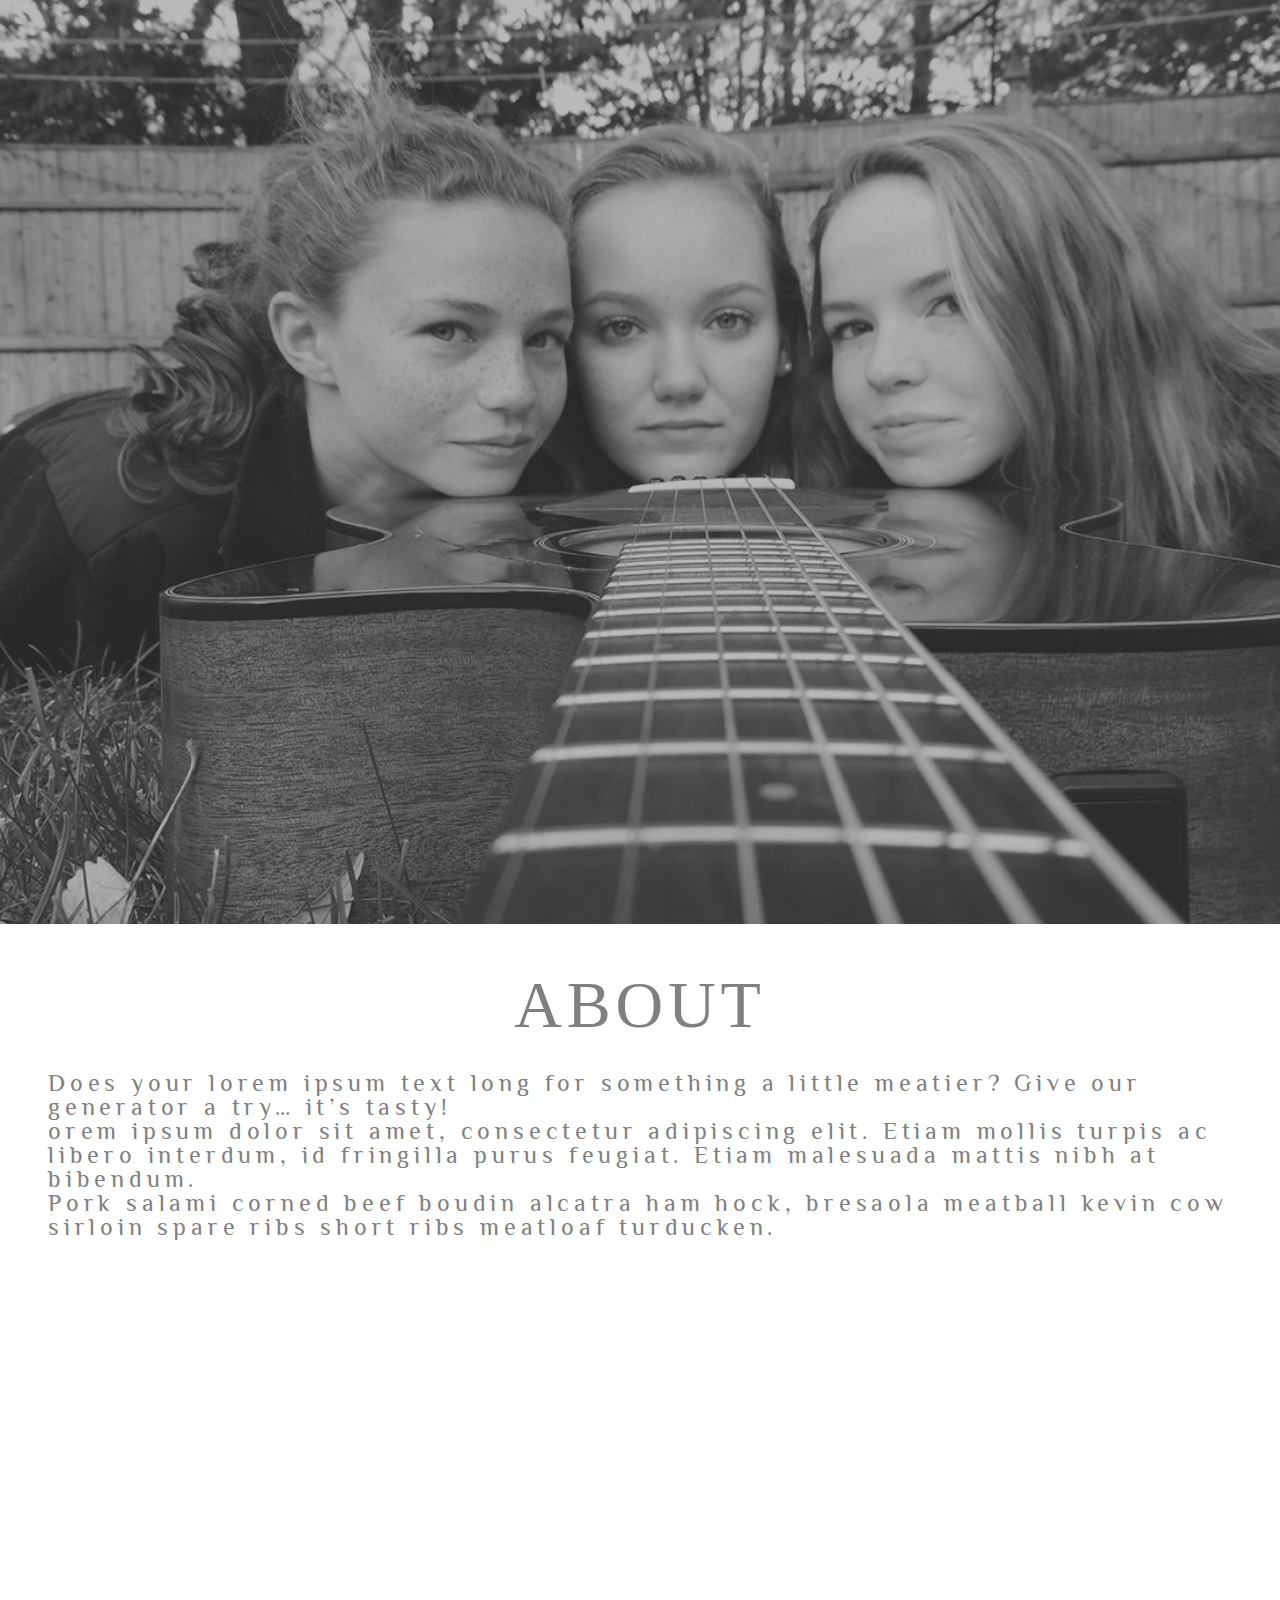
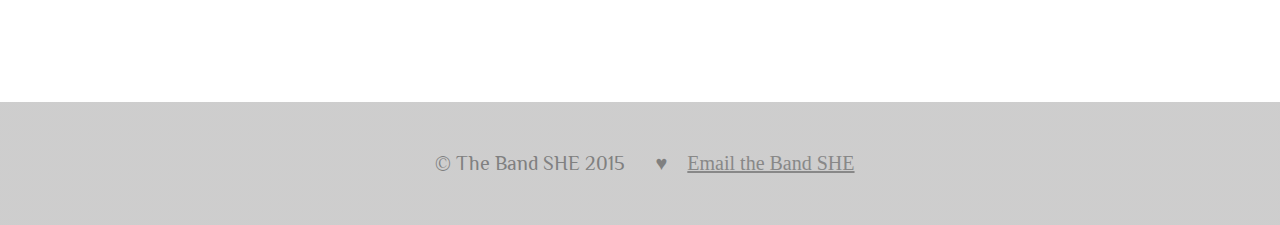
<file: index.html>
<html lang="en">
<head>
<meta charset="utf-8">
<title>The Band SHE- Maynard, Massachusetts</title>
<meta name="viewport" content="width=device-width, initial-scale=1.0">
<link rel="stylesheet" type="text/css" media="screen" href="css/style.css">
<link href='https://fonts.googleapis.com/css?family=Philosopher:400,700|Muli' rel='stylesheet' type='text/css'>
<link href='https://fonts.googleapis.com/css?family=Love+Ya+Like+A+Sister' rel='stylesheet' type='text/css'>
<link href='https://fonts.googleapis.com/css?family=Philosopher' rel='stylesheet' type='text/css'>
</head>
<body>
    
    
    <div id="page">
 <header>

     <span id="logo"> The Band SHE</span>
     <span id="line2"> &#9829; Established 2014 &#9829;</span>
     
     <nav id="navigation">
     <ul>
         <li><a href="#" class="current">Home</a></li>
<li><a href="#about">About</a></li>
<li><a href="#video">Video</a></li>
<li><a href="#contact">Contact</a></li>
         
</ul>
</nav>
    
 </header>
<div id="hero"></div>



           



        
<section class="about">
    <h2 id="about">ABOUT</h2>
        
    <p>Does your lorem ipsum text long for something a little meatier? Give our generator a try… it’s tasty!</p>     
        
     <p>orem ipsum dolor sit amet, consectetur adipiscing elit. Etiam mollis turpis ac libero interdum, id fringilla purus feugiat. Etiam malesuada mattis nibh at bibendum.</p>   
    <p>Pork salami corned beef boudin alcatra ham hock, bresaola meatball kevin cow sirloin spare ribs short ribs meatloaf turducken.</p>
        
        </section>   
    
  <!--  <section class="main">
    
    <aside>
        <div class="content member1">
    <h3>Sophie
        </h3>
            
    <img alt="The Band SHE member Sophie" src="images/bandshe-sophie.jpg">
        </div>
    </aside>
    
    <aside>
    <div class="content member2">
      <h3>Hannah
        </h3>
        <img alt="The Band SHE member Sophie" src="images/bandshe-hannah.jpg">
        
        </div>
    </aside>
    
    <aside>
        <div class="content member3">
      <h3>Emma
        </h3>
            <img alt="The Band SHE member Sophie" src="images/bandshe-emma.jpg">
   
        </div>
    </aside>
    
    </section> -->
        
        
    


<div id="video-wrapper">
<section id="video">
    
  <iframe width="560" height="315" src="https://www.youtube.com/embed/NfMTuPY9Nck" frameborder="0" allowfullscreen>
    </iframe>
    </section>  </div>  

 
    

<footer id="contact">
    
 <p>&copy; The Band SHE 2015</p> &#9829; <a href="mailto:boothwebdev@gmail.com">Email the Band SHE</a>
  
</footer>

</div>

</body>
</html>
</file>
<file: css/style.css>
/* Cross Browser Compatability CSS */
/**
 * html5doctor.com Reset Stylesheet (Eric Meyer's Reset Reloaded + HTML5 baseline)
 * v1.6.1 2010-09-17 | Authors: Eric Meyer & Richard Clark
 * html5doctor.com/html-5-reset-stylesheet/
 */

html, body, div, span, object, iframe,
h1, h2, h3, h4, h5, h6, p, blockquote, pre,
abbr, address, cite, code, del, dfn, em, img, ins, kbd, q, samp,
small, strong, sub, sup, var, b, i, dl, dt, dd, ol, ul, li,
fieldset, form, label, legend,
table, caption, tbody, tfoot, thead, tr, th, td,
article, aside, canvas, details, figcaption, figure,
footer, header, hgroup, menu, nav, section, summary,
time, mark, audio, video {
  margin: 0;
  padding: 0;
  border: 0;
    font-size: 100%;
    font: inherit;

  vertical-align: baseline;
}

article, aside, details, figcaption, figure,
footer, header, hgroup, menu, nav, section {
  display: block;
}

blockquote, q { quotes: none; }

blockquote:before, blockquote:after,
q:before, q:after { content: ""; content: none; }

ins { background-color: #ff9; color: #000; text-decoration: none; }

mark { background-color: #ff9; color: #000; font-style: italic; font-weight: bold; }

del { text-decoration: line-through; }

abbr[title], dfn[title] { border-bottom: 1px dotted; cursor: help; }

table { border-collapse: collapse; border-spacing: 0; }

hr { display: block; height: 1px; border: 0; border-top: 1px solid #ccc; margin: 1em 0; padding: 0; }

input, select { vertical-align: middle; }


/* Write your CSS styles here */

#page{
	width: 100%;
    height: auto;
    margin: 0 auto
}
	

header {
background-color: rgba(124, 43, 43, 0.9);   
width: 100%;
height: 100px;
position: fixed;
top: 0;
left: 0;
z-index: 100;
opacity: 0.9%;
}

#hero {
	float: none;
  display: block;
  width: 100%;
 
  margin-right: auto;
  margin-left: auto;
  padding-top: 250px;
  padding-bottom: 50px;
  background-color: black;
  background-image: linear-gradient(rgba(92, 91, 91, 0.42),    rgba(92, 91, 91, 0.42)), url('../images/hero-BandShe.jpg');
  background-position: center center;
  background-size: cover;
  min-height: 39em;

}

#logo {
margin: 20px;
font-family: 'Love Ya Like A Sister', cursive;
  font-weight: 500;
  font-size: 2.75em;
  line-height: 1.0em;
  text-align: left;
  letter-spacing: 0.2em;
  color: white
}
#line2 {

font-family: 'Love Ya Like A Sister', cursive;
  font-weight: 950;
  font-size: .75em;
  line-height: 1.0em; 
  letter-spacing: 0.2em;
  color: gray;
}

 /* Begin Navigation Bar Styling */
  #nav {
      width: 100%;
        float: left;
       margin: 0 auto;
      padding: 0;
      list-style: none;
      
      }


#navigation ul { 
    overflow: hidden; 
    margin: 0; 
    padding: 0;
    list-style-type: none; 
    float: right;  
}

 #navigation li { 
     float: left; 
     margin-bottom: 0;  
     margin-right: 0.5em;
    font-family: 'Philosopher', sans-serif; 
    font-size: 1.2em;
     display: inline-block;
     
}

#navigation a { 
    padding: 0.25em 0.5em; 
    display: block; 
    border: none; 
    text-decoration: none; 
    color: white;
    font-family: 'Philosopher', sans-serif; }


  
   #navigation a:hover {
      color: rgba(124, 43, 43, 0.9);
      background-color: #fff;
        border-radius: 4px;
}

   /* End navigation bar styling. */  

body {	
}
p 
{
	 
font-family: 'Philosopher', sans-serif;
	font-size: 1.0em;
	
}
/*
#hero h1{
  font-family: 'Love Ya Like A Sister', cursive;
  font-weight: 900;
  font-size: 3.55em;
  line-height: 1.0em;
  text-align: left;
  letter-spacing: 0;
  color: white;
}
*/

.about {
   ont-family: 'Love Ya Like A Sister', cursive;
  font-weight: 9500;
  font-size: 1.5em;
  line-height: 1.0em; 
  letter-spacing: 0.2em;
  color: gray;  
  padding: 2em 2em;
	
}
.about h2 {
    font-family: font-family: 'Philosopher', sans-serif;
  font-weight: 500;
  font-size: 2.75em;
  line-height: 1.0em;
  text-align: center;
    margin-bottom: 0.5em;
 
}
	
}
#secondary-content {
	max-width: 50%;
    max-height: 50%;

	background-color: #f5f5f5;
	background: url('images/BandShe-gallery1.jpg') no-repeat top center;
}





section.main {
	margin-top: 20px;
	margin-bottom: 30px;
	padding: 0;	
    
   
}
section.main aside {
	width: 33%;
	float: left;
	text-align: center;
    background-color: #eee9d9;
   
}
#video-wrapper {
	width: 640px;
	float:none;
	margin-left:auto;
	margin-right:auto;
	max-width: 100%;
}


#video {
  position: relative;
  width: 100%;
  height: 0;
  padding-bottom: 56.25%;
  padding-top: 30px; 
  overflow: hidden;
   
}
#video iframe {
  position: absolute;
  top: 0;
  left: 0;
  width: 100%;
  height: 100%;
     margin-left:auto;
    margin-right:auto;
}

footer {
    
    background-image: linear-gradient(rgba(92, 91, 91, 0.30),    rgba(92, 91, 91, 0.30))
;    color: gray;
    font-size: 1.25em;
    margin-top: 25px;
    text-align: center;
    padding: 50px;
}

footer a {
    color: #888;
    text-decoration: underline !important;
    display: inline-block;
    margin: 0 15px;
}

footer p {
    display: inline-block;
    margin: 0 25px;
}

footer a:hover {
    color: rgba(124, 43, 43, 0.9);
}

/* MEDIA QUERIES */



@media (max--width: 1024px) {
    ul {
        width: 100%;
        text-align: center; 
    } 
    #logo {
        width: 100%;
        text-align: center;
        
    }
    
}


@media (max-width: 768px) {
        
}
</file>
